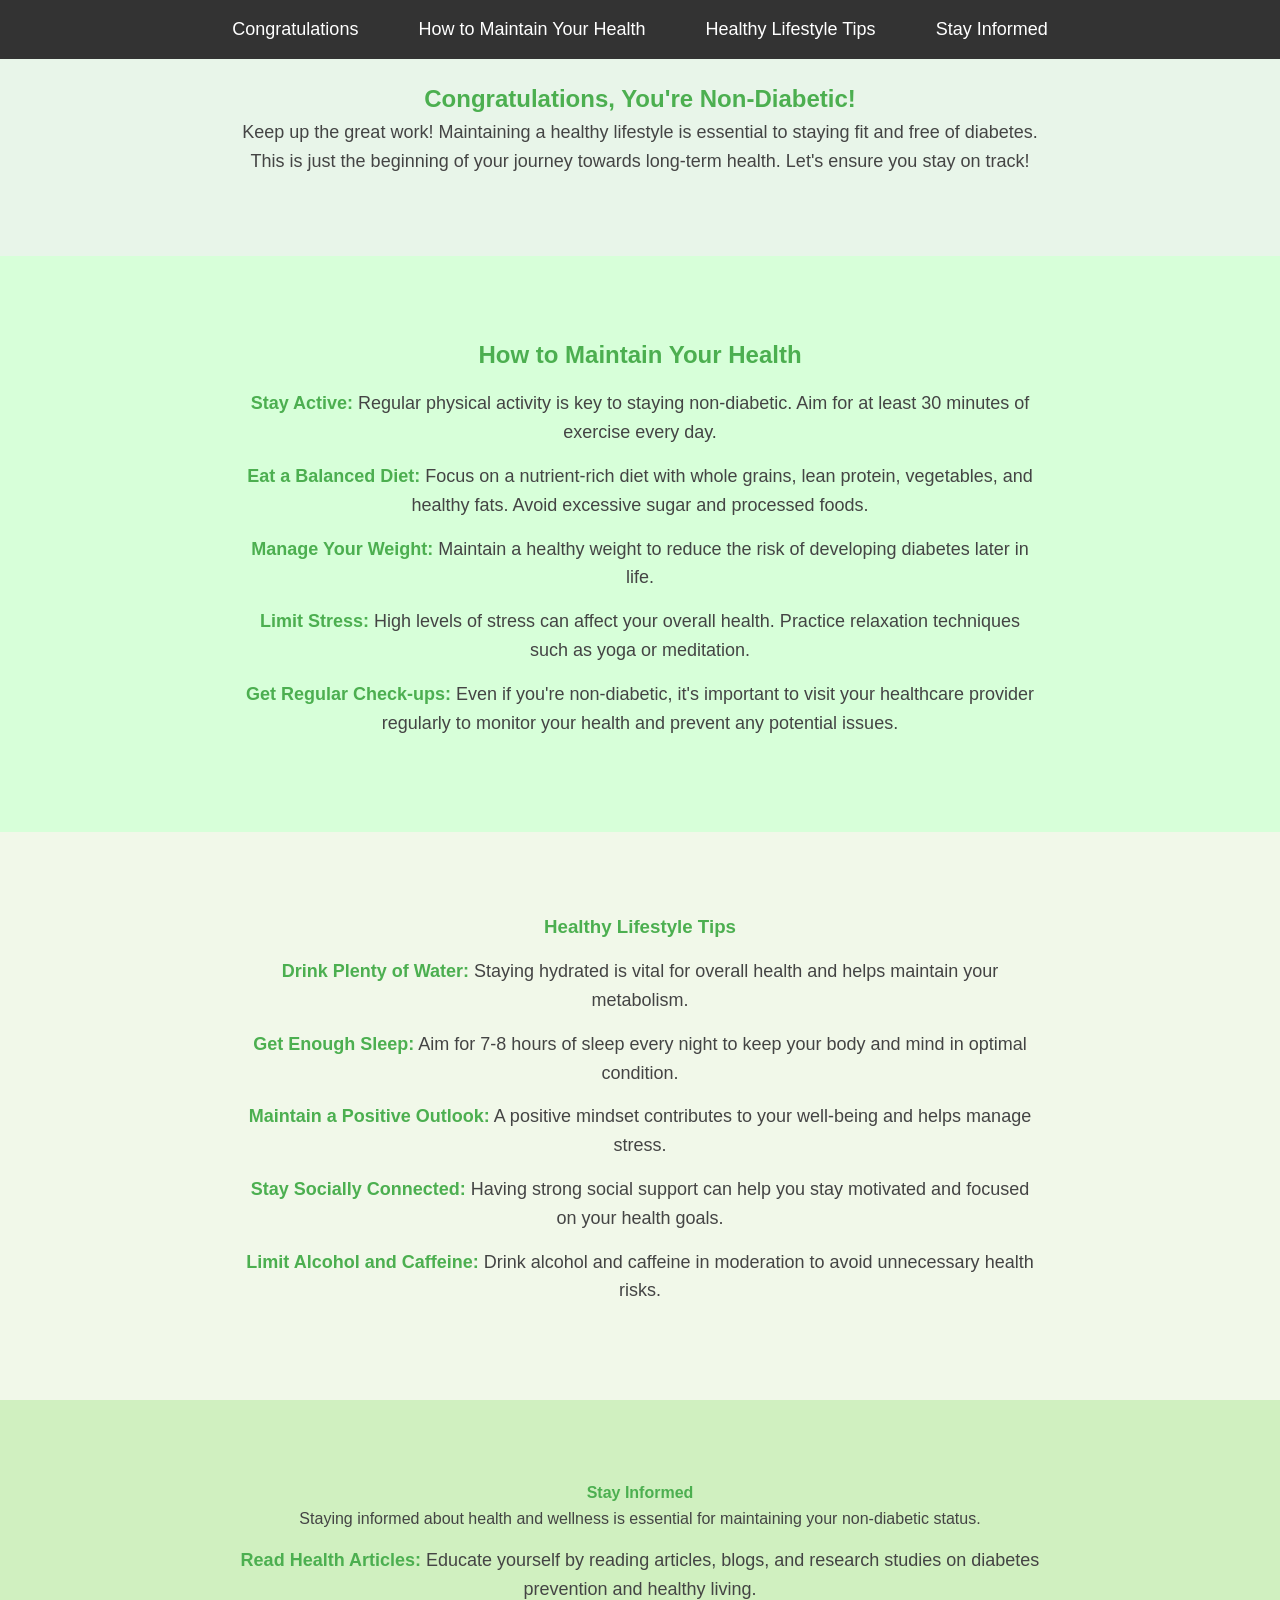
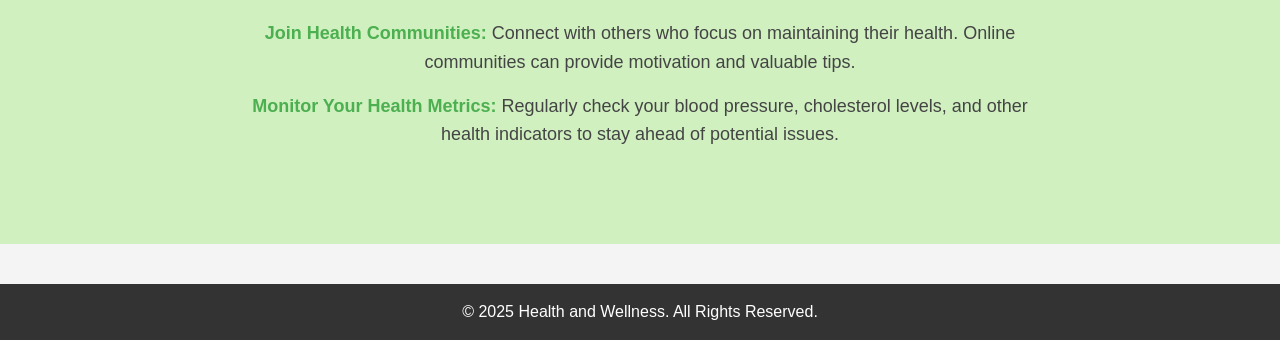
<file: diabetes prediction-20250317T125634Z-001/diabetes prediction/template/non-diabetic.html>
<!DOCTYPE html>
<html lang="en">
<head>
    <meta charset="UTF-8">
    <meta name="viewport" content="width=device-width, initial-scale=1.0">
    <title>You're Non-Diabetic - Keep It Up!</title>
    <link rel="stylesheet" href="non-diabetic.css">
</head>
<body>
    <div class="navbar">
        <ul>
            <li><a href="#intro">Congratulations</a></li>
            <li><a href="#maintain">How to Maintain Your Health</a></li>
            <li><a href="#lifestyle">Healthy Lifestyle Tips</a></li>
            <li><a href="#support">Stay Informed</a></li>
        </ul>
    </div>

    <section id="intro" class="section intro">
        <div class="content">
            <h1>Congratulations, You're Non-Diabetic!</h1>
            <p>Keep up the great work! Maintaining a healthy lifestyle is essential to staying fit and free of diabetes.</p>
            <p class="message">This is just the beginning of your journey towards long-term health. Let's ensure you stay on track!</p>
        </div>
    </section>

    <section id="maintain" class="section maintain">
        <div class="content">
            <h2>How to Maintain Your Health</h2>
            <ul>
                <li><strong>Stay Active:</strong> Regular physical activity is key to staying non-diabetic. Aim for at least 30 minutes of exercise every day.</li>
                <li><strong>Eat a Balanced Diet:</strong> Focus on a nutrient-rich diet with whole grains, lean protein, vegetables, and healthy fats. Avoid excessive sugar and processed foods.</li>
                <li><strong>Manage Your Weight:</strong> Maintain a healthy weight to reduce the risk of developing diabetes later in life.</li>
                <li><strong>Limit Stress:</strong> High levels of stress can affect your overall health. Practice relaxation techniques such as yoga or meditation.</li>
                <li><strong>Get Regular Check-ups:</strong> Even if you're non-diabetic, it's important to visit your healthcare provider regularly to monitor your health and prevent any potential issues.</li>
            </ul>
        </div>
    </section>

    <section id="lifestyle" class="section lifestyle">
        <div class="content">
            <h3>Healthy Lifestyle Tips</h3>
            <ul>
                <li><strong>Drink Plenty of Water:</strong> Staying hydrated is vital for overall health and helps maintain your metabolism.</li>
                <li><strong>Get Enough Sleep:</strong> Aim for 7-8 hours of sleep every night to keep your body and mind in optimal condition.</li>
                <li><strong>Maintain a Positive Outlook:</strong> A positive mindset contributes to your well-being and helps manage stress.</li>
                <li><strong>Stay Socially Connected:</strong> Having strong social support can help you stay motivated and focused on your health goals.</li>
                <li><strong>Limit Alcohol and Caffeine:</strong> Drink alcohol and caffeine in moderation to avoid unnecessary health risks.</li>
            </ul>
        </div>
    </section>

    <section id="support" class="section support">
        <div class="content">
            <h4>Stay Informed</h4>
            <p>Staying informed about health and wellness is essential for maintaining your non-diabetic status.</p>
            <ul>
                <li><strong>Read Health Articles:</strong> Educate yourself by reading articles, blogs, and research studies on diabetes prevention and healthy living.</li>
                <li><strong>Join Health Communities:</strong> Connect with others who focus on maintaining their health. Online communities can provide motivation and valuable tips.</li>
                <li><strong>Monitor Your Health Metrics:</strong> Regularly check your blood pressure, cholesterol levels, and other health indicators to stay ahead of potential issues.</li>
            </ul>
        </div>
    </section>

    <footer>
        <p>&copy; 2025 Health and Wellness. All Rights Reserved.</p>
    </footer>
</body>
</html>
</file>
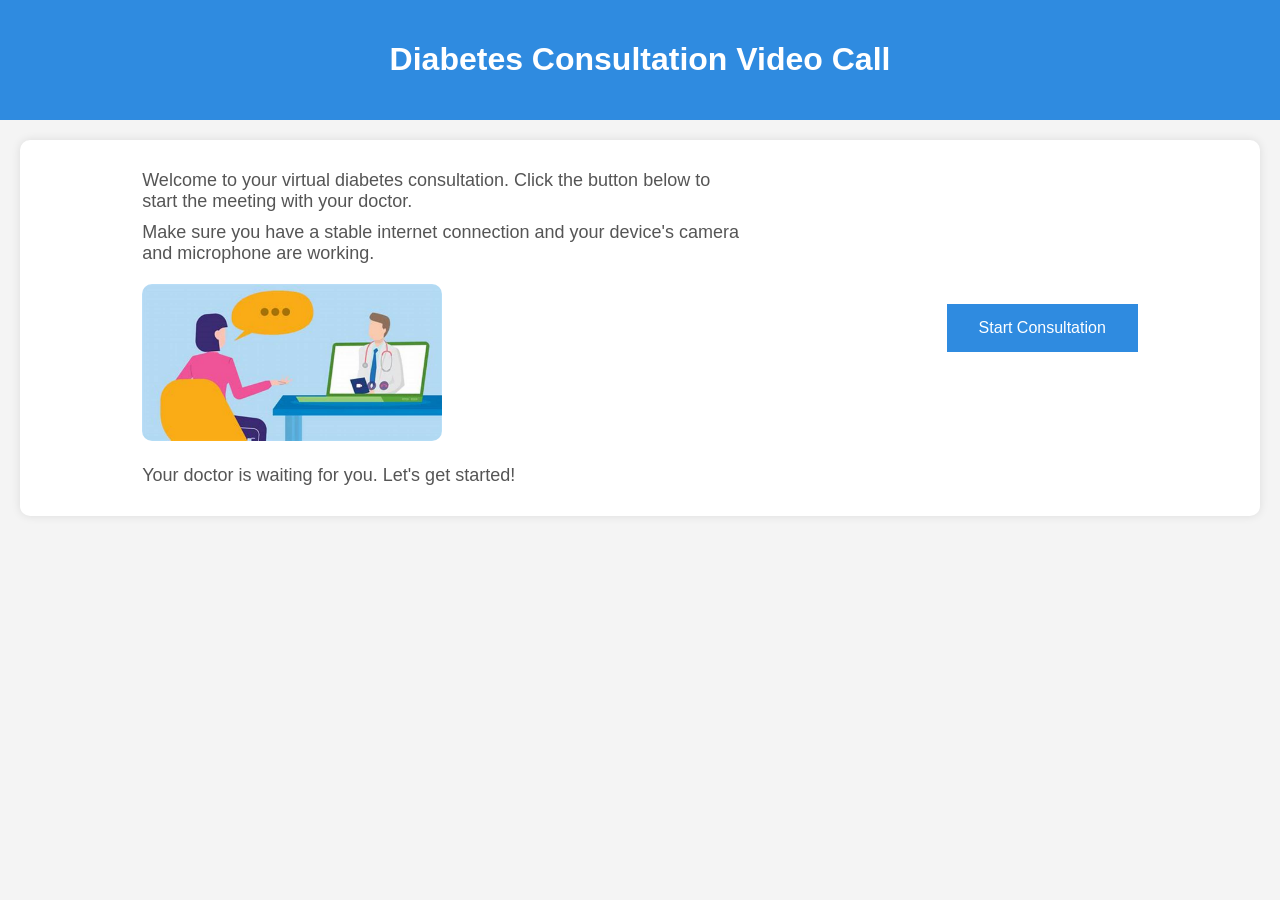
<file: diabetes prediction-20250317T125634Z-001/diabetes prediction/template/videocall.html>
<!DOCTYPE html>
<html lang="en">
<head>
    <meta charset="UTF-8">
    <meta name="viewport" content="width=device-width, initial-scale=1.0">
    <script src='https://meet.jit.si/external_api.js'></script>
    <title>Diabetes Consultation Video Call</title>
    <style>
        body {
            font-family: Arial, sans-serif;
            background-color: #f4f4f4;
            margin: 0;
            padding: 0;
        }
        .header {
            background-color: #2f8be0;
            color: white;
            padding: 20px;
            text-align: center;
        }
        .container {
            display: flex;
            justify-content: space-around;
            align-items: center;
            margin: 20px;
            padding: 20px;
            background-color: white;
            border-radius: 10px;
            box-shadow: 0px 0px 10px rgba(0, 0, 0, 0.1);
        }
        .info {
            max-width: 50%;
            text-align: left;
        }
        .info p {
            font-size: 18px;
            color: #555;
            margin: 10px 0;
        }
        .info img {
            width: 100%;
            max-width: 300px;
            border-radius: 10px;
            margin: 10px 0;
        }
        .button-container {
            display: flex;
            flex-direction: column;
            align-items: center;
        }
        .button {
            background-color: #2f8be0;
            border: none;
            color: white;
            padding: 15px 32px;
            font-size: 16px;
            cursor: pointer;
            transition: background-color 0.3s, transform 0.3s;
            margin: 20px 0;
        }
        .button:hover {
            background-color: #1c6ab9;
            transform: scale(1.05);
        }
        .video {
            display: flex;
            justify-content: center;
            margin-top: 20px;
        }
        .loader {
            border: 8px solid #f3f3f3;
            border-top: 8px solid #3498db;
            border-radius: 50%;
            width: 50px;
            height: 50px;
            animation: spin 1s linear infinite;
            display: none;
            margin: 20px auto;
        }
        @keyframes spin {
            0% { transform: rotate(0deg); }
            100% { transform: rotate(360deg); }
        }
    </style>
</head>
<body>
    <div class="header">
        <h1>Diabetes Consultation Video Call</h1>
    </div>
    <div class="container">
        <div class="info">
            <p>Welcome to your virtual diabetes consultation. Click the button below to start the meeting with your doctor.</p>
            <p>Make sure you have a stable internet connection and your device's camera and microphone are working.</p>
            <img src="consult.jpeg" alt="Doctor Image">
            <p>Your doctor is waiting for you. Let's get started!</p>
        </div>
        <div class="button-container">
            <button id="start" class="button">Start Consultation</button>
            <div id="loader" class="loader"></div>
        </div>
    </div>
    <div id="jitsi-container" class="video"></div>

    <script>
        var button = document.querySelector('#start');
        var container = document.querySelector('#jitsi-container');
        var loader = document.querySelector('#loader');
        var api = null;

        button.addEventListener('click', () => {
            // Show the loader and change button text
            loader.style.display = 'block';
            button.textContent = 'Starting...';
            button.disabled = true;

            var possible = 'ABCDEFGHIJKLMNOPQRSTUVWXYZabcdefghijklmnopqrstuvwxyz0123456789';
            var stringLength = 30;

            function pickRandom() {
                return possible[Math.floor(Math.random() * possible.length)];
            }

            var randomString = Array.apply(null, Array(stringLength)).map(pickRandom).join('');

            var domain = "meet.jit.si";
            var options = {
                "roomName": randomString,
                "parentNode": container,
                "width": 600,
                "height": 600,
            };

            api = new JitsiMeetExternalAPI(domain, options);

            api.addEventListener('videoConferenceJoined', () => {
                // Hide the loader and update button text once the meeting starts
                loader.style.display = 'none';
                button.textContent = 'Meeting Started';
            });
        });
    </script>
</body>
</html>
</file>
<file: diabetes prediction-20250317T125634Z-001/diabetes prediction/template/non-diabetic.css>
/* General Reset */
* {
    margin: 0;
    padding: 0;
    box-sizing: border-box;
}

body {
    font-family: Arial, sans-serif;
    background-color: #f4f4f4;
    color: #333;
    line-height: 1.6;
    margin: 0;
    padding: 0;
}

/* Navbar */
.navbar {
    position: fixed;
    top: 0;
    width: 100%;
    background-color: #333;
    color: #fff;
    padding: 15px 0;
    z-index: 100;
}

.navbar ul {
    display: flex;
    justify-content: center;
    list-style: none;
}

.navbar ul li {
    margin: 0 20px;
}

.navbar ul li a {
    color: #fff;
    text-decoration: none;
    font-size: 18px;
    padding: 5px 10px;
    transition: 0.3s;
}

.navbar ul li a:hover {
    background-color: #4CAF50;
    border-radius: 5px;
}

/* General Section Style */
.section {
    padding: 80px 20px;
    text-align: center;
    color: #444;
}

.section h1, .section h2, .section h3, .section h4 {
    color: #4CAF50;
}

.content {
    max-width: 800px;
    margin: auto;
}

/* Intro Section */
.intro {
    background-color: #e8f5e9;
}

.intro p {
    font-size: 18px;
}

/* How to Maintain Health Section */
.maintain {
    background-color: #d7ffd9;
}

.maintain ul {
    list-style-type: none;
    padding: 0;
}

.maintain li {
    font-size: 18px;
    margin: 15px 0;
    color: #444;
}

.maintain li strong {
    color: #4CAF50;
}

/* Healthy Lifestyle Section */
.lifestyle {
    background-color: #f1f8e9;
}

.lifestyle ul {
    list-style-type: none;
    padding: 0;
}

.lifestyle li {
    font-size: 18px;
    margin: 15px 0;
    color: #444;
}

.lifestyle li strong {
    color: #4CAF50;
}

/* Stay Informed Section */
.support {
    background-color: #d0f0c0;
}

.support ul {
    list-style-type: none;
    padding: 0;
}

.support li {
    font-size: 18px;
    margin: 15px 0;
    color: #444;
}

.support li strong {
    color: #4CAF50;
}

/* Footer */
footer {
    background-color: #333;
    color: #fff;
    padding: 15px;
    text-align: center;
    margin-top: 40px;
}

/* Smooth Scrolling */
html {
    scroll-behavior: smooth;
}

/* Responsive Design */
@media (max-width: 768px) {
    .navbar ul {
        flex-direction: column;
        padding: 10px 0;
    }

    .navbar ul li {
        margin: 10px 0;
    }

    .section {
        padding: 60px 10px;
    }

    .content {
        padding: 0 15px;
    }
}
</file>
